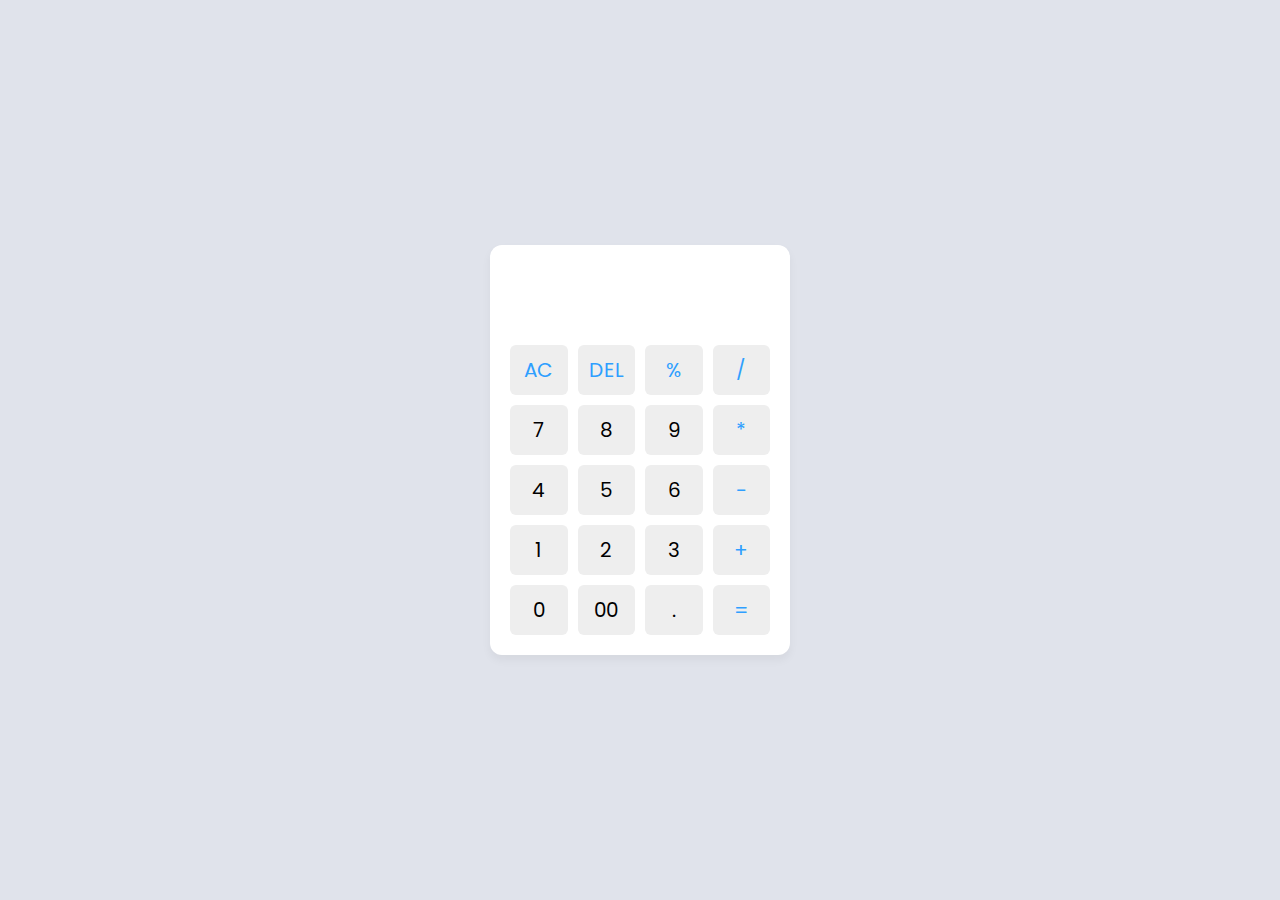
<file: index.html>
<!DOCTYPE html>
<html lang="en">
<head>
  <meta charset="UTF-8">
  <meta name="viewport" content="width=device-width, initial-scale=1.0">
  <link rel ="stylesheet" href="styles.css">
  <title>Mobile Calculator</title>
</head>
<body>
  <div class="container">
    <input type="text" class="display">
    <div class="buttons">
      <button class="operator" data-value="AC">AC</button>
      <button class="operator" data-value="DEL">DEL</button>
      <button class="operator" data-value="%">%</button>
      <button class="operator" data-value="/">/</button>

      <button data-value="7">7</button>
      <button data-value="8">8</button>
      <button data-value="9">9</button>
      <button class="operator" data-value="*">*</button>

      <button data-value="4">4</button>
      <button data-value="5">5</button>
      <button data-value="6">6</button>
      <button class="operator" data-value="-">-</button>

      <button data-value="1">1</button>
      <button data-value="2">2</button>
      <button data-value="3">3</button>
      <button class="operator" data-value="+">+</button>

      <button data-value="0">0</button>
      <button data-value="00">00</button>
      <button data-value=".">.</button>
      <button class="operator" data-value="=">=</button>
    </div>
  </div>
 
  <script src="script.js"></script>
</body>
</html>
</file>
<file: styles.css>
@import url('https://fonts.googleapis.com/css2?family=Poppins:wght@300;400;500;600;700&display=swap');

* {
  margin: 0;
  border: 0;
  box-sizing: border-box;
  font-family: "Poppins", sans-serif;
}

body {
  height: 100vh;
  display: flex;
  align-items: center;
  justify-content: center;
  background-color: #e0e3eb;
}

.container {
  position: relative;
  max-width: 300px;
  width: 100%;
  border-radius: 12px;
  padding: 10px 20px 20px;
  background-color: #fff;
  box-shadow: 0 5px 10px rgba(0,0,0,0.05);
}

.display {
  height: 80px;
  width: 100%;
  outline: none;
  border: none;
  text-align: right;
  margin-bottom: 10px;
  font-size: 25px;
  color: #000e1a;
  pointer-events: none;
}

.buttons {
  display: grid;
  grid-gap: 10px;
  grid-template-columns: repeat(4, 1fr);
}

.buttons button {
  padding: 10px;
  border-radius: 6px;
  border: none;
  font-size: 20px;
  cursor: pointer;
  background-color: #eee;
}

.buttons button:active {
  transform: scale(0.99);
}

.operator {
  color: #2f9fff;
}
</file>
